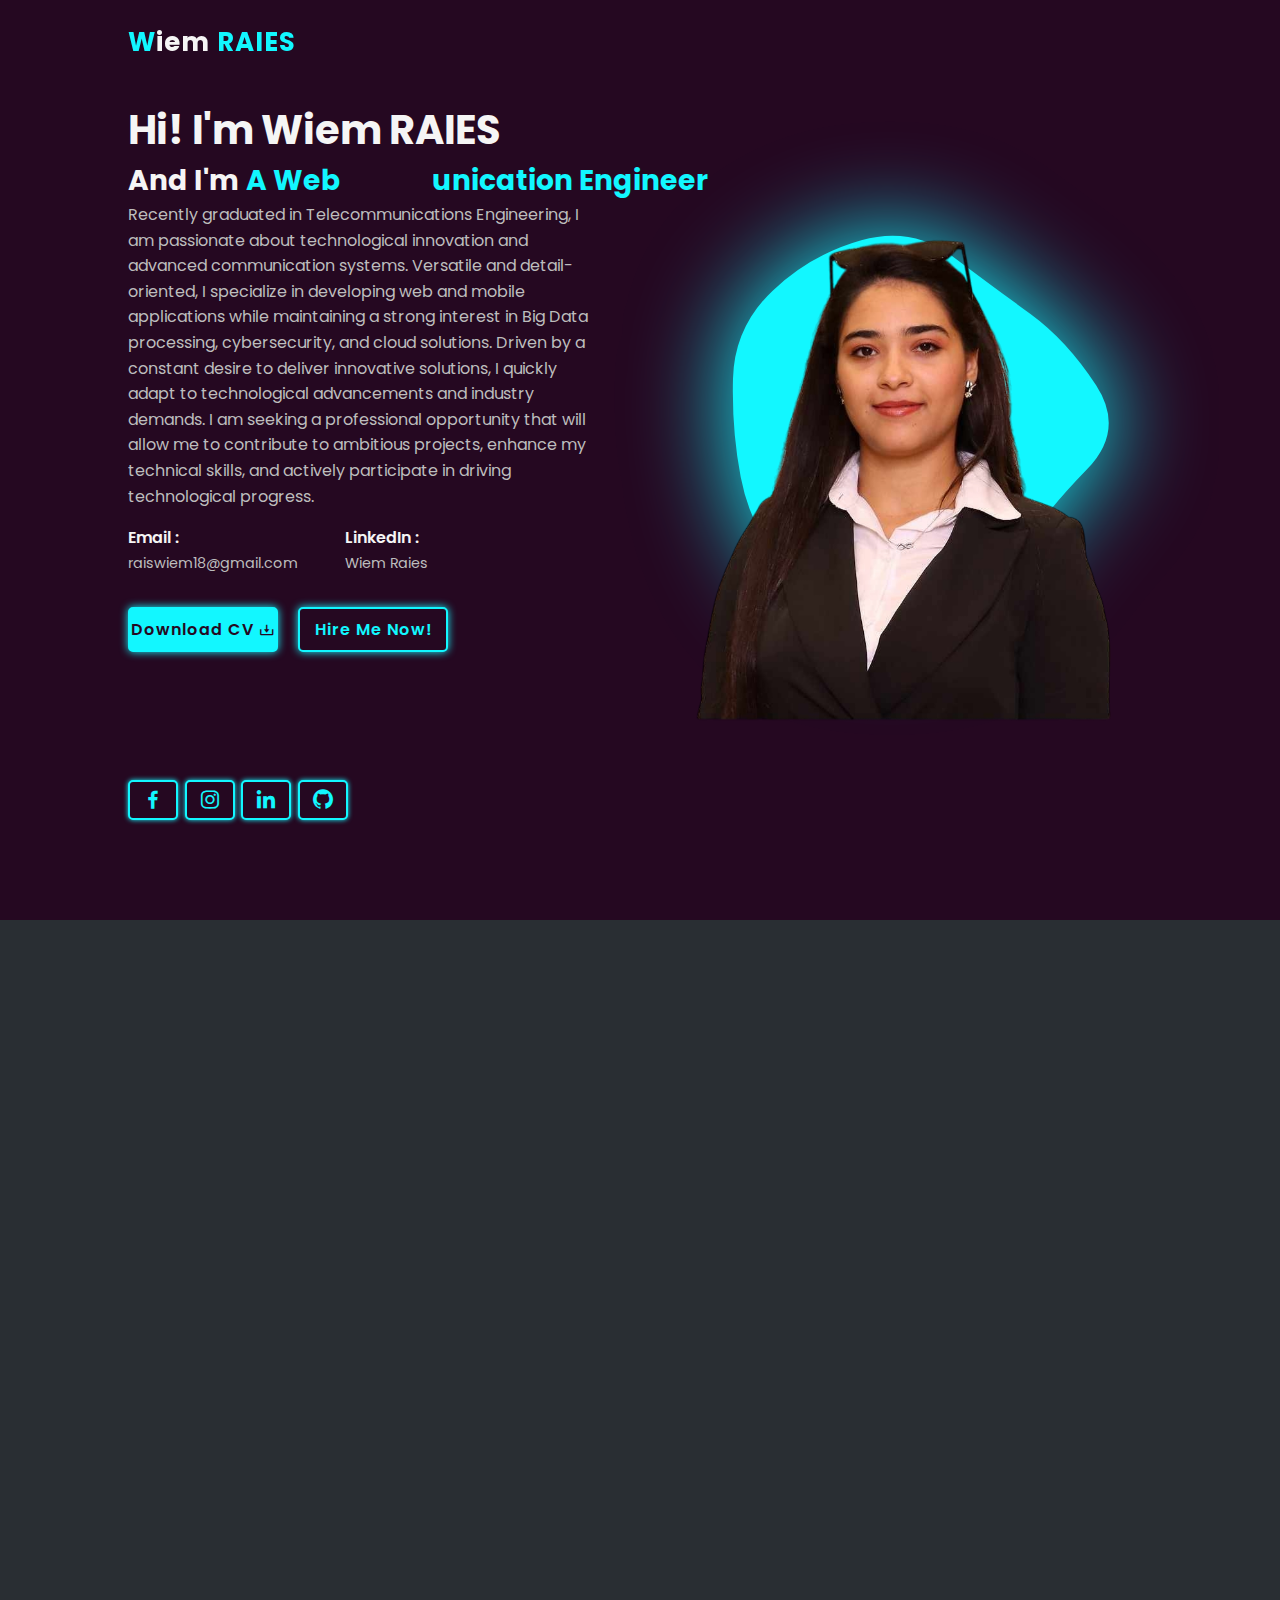
<file: index.html>
<!DOCTYPE html>
<html lang="en">
  <head>
    <meta charset="UTF-8" />
    <meta http-equiv="X-UA-Compatible" content="IE=edge" />
    <meta name="viewport" content="width=device-width, initial-scale=1.0" />
    <title>Pars Coder || Portfolio Website</title>
    <link rel="stylesheet" href="style.css" />
    <link
      href="https://unpkg.com/boxicons@2.1.4/css/boxicons.min.css"
      rel="stylesheet"
    />
  </head>
  <body>
    <!--header site-->
    <header>
      <div class="logo"><span>W</span>iem&nbsp;<span>RAIES</span></div>
      <ul class="navlist">
        <li><a href="#home" style="--i: 1">Home</a></li>
        <li><a href="#about" style="--i: 2">About Me</a></li>
        <li><a href="#certifications" style="--i: 3">Certifications</a></li>
        <li><a href="#skills" style="--i: 4">Skills</a></li>
        <li><a href="#portfolio" style="--i: 5">Projects</a></li>
        <li><a href="#contact" style="--i: 6">Contact Me</a></li>
      </ul>
      <div id="menu-icon" class="bx bx-menu"></div>
    </header>
    <!--home section ------------------------------------------------------->
    <section id="home" class="home">
      <div class="home-content scroll-scale">
        <h1>Hi! I'm Wiem RAIES</h1>
        <div class="change-text">
          <h3>And I'm</h3>
          <h3>
            <span class="word">A&nbsp; Telecommunication &nbsp; Engineer</span>
            <span class="word">A&nbsp; Web &nbsp; Developper</span>
            <span class="word">An&nbsp; Android &nbsp; Developper</span>
            <span class="word">A &nbsp;Network &nbsp; Engineer</span>
          </h3>
        </div>
        <p>
          Recently graduated in Telecommunications Engineering, I am passionate
          about technological innovation and advanced communication systems.
          Versatile and detail-oriented, I specialize in developing web and
          mobile applications while maintaining a strong interest in Big Data
          processing, cybersecurity, and cloud solutions. Driven by a constant
          desire to deliver innovative solutions, I quickly adapt to
          technological advancements and industry demands. I am seeking a
          professional opportunity that will allow me to contribute to ambitious
          projects, enhance my technical skills, and actively participate in
          driving technological progress.
        </p>
        <div class="info-box">
          <div class="email-info">
            <h5>Email :</h5>
            <span>raiswiem18@gmail.com</span>
          </div>
          <div class="linkedin-info">
            <h5>LinkedIn :</h5>
            <span
              ><a
                href="https://www.linkedin.com/in/wiem-raies-06b662262/"
                target="_blank"
                >Wiem Raies</a
              ></span
            >
          </div>
        </div>
        <div class="btn-box">
          <a href="img/resume.pdf" target="_blank" class="btn">Download CV&nbsp;<i class='bx bx-download'></i></a>
          <a href="mailto:raiswiem18@gmail.com" class="btn">Hire Me Now!</a>
        </div>

        <div class="social-icons">
          <a href="https://www.facebook.com/wafa.raies.5" target="_blank"><i class="bx bxl-facebook"></i></a>
          <a href="https://www.instagram.com/wiem_raies/" target="_blank"><i class="bx bxl-instagram"></i></a>
          <a href="https://www.linkedin.com/in/wiem-raies-06b662262/" target="_blank"><i class="bx bxl-linkedin"></i
          ></a>
          <a href="https://github.com/wiemraies" target="_blank" title="Visitez mon GitHub">
            <i class="bx bxl-github"></i>
          </a>
          
        </div>
      </div>
      <div class="home-image scroll-scale">
        <div class="img-box">
          <img src="img/wiem2.png" alt="" />
        </div>
        <div class="liquid-shape">
          <svg
            viewBox="0 0 500 500"
            xmlns="http://www.w3.org/2000/svg"
            xmlns:xlink="http://www.w3.org/1999/xlink"
            width="100%"
            id="blobSvg"
          >
            <path fill="#12f7ff">
              <animate
                attributeName="d"
                dur="20000ms"
                repeatCount="indefinite"
                values="M428,289.5Q388,329,363,365.5Q338,402,294,429Q250,456,197,444.5Q144,433,116,388.5Q88,344,77,297Q66,250,64.5,196Q63,142,103,103.5Q143,65,196.5,44Q250,23,294,60Q338,97,379.5,124Q421,151,444.5,200.5Q468,250,428,289.5Z;

                         M441.5,294Q402,338,375,378.5Q348,419,299,436.5Q250,454,197,444Q144,434,105,395Q66,356,60,303Q54,250,61.5,197.5Q69,145,108,108.5Q147,72,198.5,70Q250,68,290,89.5Q330,111,360.5,140Q391,169,436,209.5Q481,250,441.5,294Z;

                         M424.5,302Q430,354,393.5,394.5Q357,435,303.5,434.5Q250,434,207.5,415.5Q165,397,119,374.5Q73,352,40.5,301Q8,250,28.5,192Q49,134,104,113.5Q159,93,204.5,94Q250,95,294.5,95.5Q339,96,401.5,111.5Q464,127,441.5,188.5Q419,250,424.5,302Z;

                         M460.5,312Q465,374,398.5,383Q332,392,291,405.5Q250,419,192,435Q134,451,108,399Q82,347,66,298.5Q50,250,47,190.5Q44,131,95.5,101Q147,71,198.5,42Q250,13,295,53.5Q340,94,376.5,125Q413,156,434.5,203Q456,250,460.5,312Z;

                         M447,300Q423,350,385.5,385Q348,420,299,455.5Q250,491,201,455.5Q152,420,113,385.5Q74,351,51.5,300.5Q29,250,56,201.5Q83,153,129,136.5Q175,120,212.5,104Q250,88,306,72Q362,56,389.5,104.5Q417,153,444,201.5Q471,250,447,300Z;

                         M447,300Q423,350,396,403Q369,456,309.5,473Q250,490,198,459.5Q146,429,116,386.5Q86,344,69.5,297Q53,250,47.5,190Q42,130,98,107Q154,84,202,76Q250,68,303,67.5Q356,67,376,116.5Q396,166,433.5,208Q471,250,447,300Z;

                         M434.5,292Q396,334,375,382.5Q354,431,302,444.5Q250,458,188.5,460.5Q127,463,117,397.5Q107,332,83,291Q59,250,88.5,212Q118,174,144.5,144Q171,114,210.5,101.5Q250,89,309,67.5Q368,46,413.5,87.5Q459,129,466,189.5Q473,250,434.5,292Z;

                         M464,306Q444,362,396,390.5Q348,419,299,417Q250,415,189.5,437.5Q129,460,86.5,414.5Q44,369,65,309.5Q86,250,83,201Q80,152,121.5,125.5Q163,99,206.5,95.5Q250,92,301,82.5Q352,73,404,102Q456,131,470,190.5Q484,250,464,306Z;
 

                         M428,289.5Q388,329,363,365.5Q338,402,294,429Q250,456,197,444.5Q144,433,116,388.5Q88,344,77,297Q66,250,64.5,196Q63,142,103,103.5Q143,65,196.5,44Q250,23,294,60Q338,97,379.5,124Q421,151,444.5,200.5Q468,250,428,289.5Z;
                        "
              ></animate>
            </path>
          </svg>
        </div>

        <div class="liquid-shape">
          <svg
            viewBox="0 0 500 500"
            xmlns="http://www.w3.org/2000/svg"
            xmlns:xlink="http://www.w3.org/1999/xlink"
            width="100%"
            id="blobSvg"
          >
            <path fill="#12f7ff">
              <animate
                attributeName="d"
                dur="20000ms"
                repeatCount="indefinite"
                values="M428,289.5Q388,329,363,365.5Q338,402,294,429Q250,456,197,444.5Q144,433,116,388.5Q88,344,77,297Q66,250,64.5,196Q63,142,103,103.5Q143,65,196.5,44Q250,23,294,60Q338,97,379.5,124Q421,151,444.5,200.5Q468,250,428,289.5Z;

                         M441.5,294Q402,338,375,378.5Q348,419,299,436.5Q250,454,197,444Q144,434,105,395Q66,356,60,303Q54,250,61.5,197.5Q69,145,108,108.5Q147,72,198.5,70Q250,68,290,89.5Q330,111,360.5,140Q391,169,436,209.5Q481,250,441.5,294Z;

                         M424.5,302Q430,354,393.5,394.5Q357,435,303.5,434.5Q250,434,207.5,415.5Q165,397,119,374.5Q73,352,40.5,301Q8,250,28.5,192Q49,134,104,113.5Q159,93,204.5,94Q250,95,294.5,95.5Q339,96,401.5,111.5Q464,127,441.5,188.5Q419,250,424.5,302Z;

                         M460.5,312Q465,374,398.5,383Q332,392,291,405.5Q250,419,192,435Q134,451,108,399Q82,347,66,298.5Q50,250,47,190.5Q44,131,95.5,101Q147,71,198.5,42Q250,13,295,53.5Q340,94,376.5,125Q413,156,434.5,203Q456,250,460.5,312Z;

                         M447,300Q423,350,385.5,385Q348,420,299,455.5Q250,491,201,455.5Q152,420,113,385.5Q74,351,51.5,300.5Q29,250,56,201.5Q83,153,129,136.5Q175,120,212.5,104Q250,88,306,72Q362,56,389.5,104.5Q417,153,444,201.5Q471,250,447,300Z;

                         M447,300Q423,350,396,403Q369,456,309.5,473Q250,490,198,459.5Q146,429,116,386.5Q86,344,69.5,297Q53,250,47.5,190Q42,130,98,107Q154,84,202,76Q250,68,303,67.5Q356,67,376,116.5Q396,166,433.5,208Q471,250,447,300Z;

                         M434.5,292Q396,334,375,382.5Q354,431,302,444.5Q250,458,188.5,460.5Q127,463,117,397.5Q107,332,83,291Q59,250,88.5,212Q118,174,144.5,144Q171,114,210.5,101.5Q250,89,309,67.5Q368,46,413.5,87.5Q459,129,466,189.5Q473,250,434.5,292Z;

                         M464,306Q444,362,396,390.5Q348,419,299,417Q250,415,189.5,437.5Q129,460,86.5,414.5Q44,369,65,309.5Q86,250,83,201Q80,152,121.5,125.5Q163,99,206.5,95.5Q250,92,301,82.5Q352,73,404,102Q456,131,470,190.5Q484,250,464,306Z;
 

                         M428,289.5Q388,329,363,365.5Q338,402,294,429Q250,456,197,444.5Q144,433,116,388.5Q88,344,77,297Q66,250,64.5,196Q63,142,103,103.5Q143,65,196.5,44Q250,23,294,60Q338,97,379.5,124Q421,151,444.5,200.5Q468,250,428,289.5Z;
                        "
              ></animate>
            </path>
          </svg>
        </div>
      </div>
    </section>

    <!--about me section --------------------------------------------------------------------------------------------------------------------------------------------------------->
    <section id="about" class="about">
      <div class="img-about scroll-scale">
        <img src="img/wiwi1.png" />
        <div class="info-about1">
          <span>5</span>
          <p>Years of Education</p>
        </div>
        <div class="info-about2">
          <span>4</span>
          <p>Project Complete</p>
        </div>
        <div class="info-about3">
          <span>4</span>
          <p>Internships</p>
        </div>
      </div>
      <div class="about-content scroll-scale">
        <span>Let me introduce myself</span>
        <h2>About Me</h2>
        <h3>A Story Of Good</h3>
        <p>
            I graduated with the highest honors, a reflection of my unwavering commitment, resilience, and determination to overcome challenges. Every obstacle along the way has been an opportunity to grow stronger and push beyond my limits. I firmly believe that failures are not the end but the beginning of success—each failure teaches me something valuable and paves the way forward. Inspired by Soichiro Honda’s philosophy, I embrace setbacks as stepping stones to greater achievements, knowing that learning to fail is an essential part of learning to succeed.

            For me, nothing is impossible. With effort, focus, and perseverance, any challenge can be overcome. I approach every situation with a mindset of continuous learning, never settling for "I don't know" or "I can't." Instead, I seize every opportunity to master new tools and technologies, turning hard work into meaningful progress. Success, to me, is the result of unwavering dedication and the courage to keep moving forward.
        </p>
       
      </div>
    </section>
    <!--services section--------------------------------------------------------------------------------------------------------------------------------------------------------->
    <section id="certifications" class="services">
      <div class="main-text scroll-scale">
          <span>What I Have Earned</span>
          <h2>My Certifications</h2>
      </div>
      <div class="section-services scroll-bottom">
          <!-- Badge 1 -->
          <div class="service-box">
            <h3>Azure Fundamentals Certification</h3>
            <div data-iframe-width="150" data-iframe-height="270" data-share-badge-id="22de9ac3-10bc-4578-92ba-cdc9b7814b3c" data-share-badge-host="https://www.credly.com"></div>
            <div class="btn-box service-btn">
              <a href="https://www.credly.com/badges/22de9ac3-10bc-4578-92ba-cdc9b7814b3c" target="_blank" class="btn">View Badge</a>
            </div>
          </div>
        
          <!-- Badge 2 -->
          <div class="service-box">
            <h3>Azure AI Fundamentals Certification </h3>
            <div data-iframe-width="150" data-iframe-height="270" data-share-badge-id="ca63d900-40e5-4c49-856b-96e737a09b0c" data-share-badge-host="https://www.credly.com"></div>
            <div class="btn-box service-btn">
              <a href="https://www.credly.com/badges/ca63d900-40e5-4c49-856b-96e737a09b0c" target="_blank" class="btn">View Badge</a>
            </div>
          </div>
        
          <!-- Badge 3 -->
          <div class="service-box">
            <h3>Azure Data Fundamentals Certification</h3>
            <div data-iframe-width="150" data-iframe-height="270" data-share-badge-id="55c4f37c-9c66-4fa6-a937-0f17bbb0f55c" data-share-badge-host="https://www.credly.com"></div>
            <div class="btn-box service-btn">
              <a href="https://www.credly.com/badges/55c4f37c-9c66-4fa6-a937-0f17bbb0f55c" target="_blank" class="btn">View Badge</a>
            </div>
          </div>
        
          <!-- Badge 4 -->
          <div class="service-box">
            <h3>DevNet Associate Certification</h3>
            <div data-iframe-width="150" data-iframe-height="270" data-share-badge-id="2e9d5932-2f75-4a6f-bd14-d27a5b949b58" data-share-badge-host="https://www.credly.com"></div>
            <div class="btn-box service-btn">
              <a href="https://www.credly.com/badges/2e9d5932-2f75-4a6f-bd14-d27a5b949b58" target="_blank" class="btn">View Badge</a>
            </div>
          </div>
        
          <!-- Badge 5 -->
          <div class="service-box">
            <h3>CCNA: Introduction To Networks Certification </h3>
            <div data-iframe-width="150" data-iframe-height="270" data-share-badge-id="d628acae-570e-4325-a9f1-e485c5550756" data-share-badge-host="https://www.credly.com"></div>
            <div class="btn-box service-btn">
              <a href="https://www.credly.com/badges/d628acae-570e-4325-a9f1-e485c5550756" target="_blank" class="btn">View Badge</a>
            </div>
          </div>
        </div>
        <!-- Script for Credly Badges -->
        <script type="text/javascript" async src="//cdn.credly.com/assets/utilities/embed.js"></script>

      </div>
  </section>
    
    <!--skill section-------------------------------------------------------------------------------------------------------------------------------------------------------->
    <section id="skills" class="skills">
      <div class="main-text scroll-scale">
        <span>Technical And Professional</span>
        <h2>Skills</h2>
      </div>
      <div class="skill-main">
        <div class="skill-left scroll-scale">
          <h3>Technical Skills</h3>

          <div class="skill-bar">
            <div class="info">
              <p>HTML</p>
              <p>73%</p>
            </div>
            <div class="bar">
              <span class="html"></span>
            </div>
          </div>

          <div class="skill-bar">
            <div class="info">
              <p>CSS</p>
              <p>70%</p>
            </div>
            <div class="bar">
              <span class="css"></span>
            </div>
          </div>

          <div class="skill-bar">
            <div class="info">
              <p>JavaScript</p>
              <p>69%</p>
            </div>
            <div class="bar">
              <span class="javascript"></span>
            </div>
          </div>

          <div class="skill-bar">
            <div class="info">
              <p>PHP</p>
              <p>72%</p>
            </div>
            <div class="bar">
              <span class="php"></span>
            </div>
          </div>

          <div class="skill-bar">
            <div class="info">
              <p>Java</p>
              <p>80%</p>
            </div>
            <div class="bar">
              <span class="java"></span>
            </div>
          </div>

          <div class="skill-bar">
            <div class="info">
              <p>JEE</p>
              <p>60%</p>
            </div>
            <div class="bar">
              <span class="jee"></span>
            </div>
          </div>


          <div class="skill-bar">
            <div class="info">
              <p>Python</p>
              <p>65%</p>
            </div>
            <div class="bar">
              <span class="python"></span>
            </div>
          </div>

          <div class="skill-bar">
            <div class="info">
              <p>Angular</p>
              <p>85%</p>
            </div>
            <div class="bar">
              <span class="angular"></span>
            </div>
          </div>

         

          <div class="skill-bar">
            <div class="info">
              <p>SpringBoot</p>
              <p>66%</p>
            </div>
            <div class="bar">
              <span class="springboot"></span>
            </div>
          </div>

          <div class="skill-bar">
            <div class="info">
              <p>NodeJs</p>
              <p>40%</p>
            </div>
            <div class="bar">
              <span class="nodejs"></span>
            </div>
          </div>

          <div class="skill-bar">
            <div class="info">
              <p>SQL</p>
              <p>90%</p>
            </div>
            <div class="bar">
              <span class="sql"></span>
            </div>
          </div>

          <div class="skill-bar">
            <div class="info">
              <p>UML</p>
              <p>75%</p>
            </div>
            <div class="bar">
              <span class="uml"></span>
            </div>
          </div>

          <div class="skill-bar">
            <div class="info">
              <p>Docker</p>
              <p>45%</p>
            </div>
            <div class="bar">
              <span class="docker"></span>
            </div>
          </div>

          <div class="skill-bar">
            <div class="info">
              <p>Git/Github</p>
              <p>75%</p>
            </div>
            <div class="bar">
              <span class="git"></span>
            </div>
          </div>

          <div class="skill-bar">
            <div class="info">
              <p>Linux</p>
              <p>65%</p>
            </div>
            <div class="bar">
              <span class="linux"></span>
            </div>
          </div>
        </div>

        <div class="skill-right scroll-scale">
          <h3>Professional Skills</h3>
          <div class="professional">
            <div class="box">
              <div class="circle" data-dots="80" data-percent="90"></div>
              <div class="text">
                <big>90%</big>
                <small>Team Work</small>
              </div>
            </div>

            <div class="box">
              <div class="circle" data-dots="80" data-percent="85"></div>
              <div class="text">
                <big>85%</big>
                <small>Creativity</small>
              </div>
            </div>

            <div class="box">
              <div class="circle" data-dots="80" data-percent="80"></div>
              <div class="text">
                <big>80%</big>
                <small>Communication</small>
              </div>
            </div>

            <div class="box">
              <div class="circle" data-dots="80" data-percent="90"></div>
              <div class="text">
                <big>70%</big>
                <small>Project Management</small>
              </div>
            </div>

            <div class="box">
              <div class="circle" data-dots="80" data-percent="80"></div>
              <div class="text">
                <big>85%</big>
                <small>Proactivity</small>
              </div>
            </div>

            <div class="box">
              <div class="circle" data-dots="80" data-percent="80"></div>
              <div class="text">
                <big>90%</big>
                <small>Curiosity</small>
              </div>
            </div>

            <div class="box">
              <div class="circle" data-dots="80" data-percent="80"></div>
              <div class="text">
                <big>70%</big>
                <small>Flexibility</small>
              </div>
            </div>

            <div class="box">
              <div class="circle" data-dots="80" data-percent="80"></div>
              <div class="text">
                <big>80%</big>
                <small>Resilience</small>
              </div>
            </div>
          </div>
        </div>
      </div>
    </section>

    <!--portfolio section---------------------------------------------------------------------------------------------------------------------------------------------->
    <section id="portfolio" class="portfolio">
      <div class="main-text scroll-scale">
        <span>What I Will Do For You</span>
        <h2>Latest projects</h2>
      </div>

      <div class="container">
        <div class="filter-buttons scroll-scale">
          <button class="button" data-filter="all">All</button>
          <button class="button" data-filter=".product">Web App</button>
          <button class="button" data-filter=".inter">Android App</button>
        </div>

        <div class="portfolio-gallery scroll-bottom">
          <div class="port-box mix product">
            <div class="port-image">
              <img src="img/1.jpg" alt="" />
            </div>
            <div class="port-content">
              <h3>Initiation Internship</h3>
              <p>
                My first summer internship focused on learning the basics of the Angular framework.
              </p>
              <a href="#" class="view-video" data-video="img/stagdinitiation.mp4" ><i class="bx bx-link-external"></i></a>
              
            </div>
          </div>

          <div class="port-box mix product">
            <div class="port-image">
              <img src="img/2.jpg" alt="" />
            </div>
            <div class="port-content">
              <h3>End-of-Year Project</h3>
              <p>
                Design and development of an e-learning application using both Angular and SpringBoot frameworks.
              </p>
              <a href="#" class="view-video" data-video="img/e-learning1.mp4" ><i class="bx bx-link-external"></i></a>
            </div>
          </div>

          <div class="port-box mix product">
            <div class="port-image">
              <img src="img/3.jpg" alt="" />
            </div>
            <div class="port-content">
              <h3>Advanced Internship</h3>
              <p>
                Design and development of a stock management application using both Angular and SpringBoot frameworks.
              </p>
              <a href="#" class="view-video" data-video="img/gestion de stock.mp4" ><i class="bx bx-link-external"></i></a>
            </div>
          </div>

          <div class="port-box mix inter">
            <div class="port-image">
              <img src="img/4.jpg" alt="" />
            </div>
            <div class="port-content">
              <h3>Final Project</h3>
              <p>
                Design and development of a centimeter-level GNSS geolocation application for micromobility.
              </p>
              <a href="#" class="view-video" data-video="img/geomicromob.mp4" ><i class="bx bx-link-external"></i></a>
            </div>
          </div>

         <!-- <div class="port-box mix inter">
            <div class="port-image">
              <img src="img/5.jpg" alt="" />
            </div>
            <div class="port-content">
              <h3>Web Design</h3>
              <p>
                Lorem ipsum dolor sit amet consectetur adipisicing elit. Esse,
                architecto labore quisquam eveniet blanditiis accusamus cum
                voluptatum recusandae provident.
              </p>
              <a href="#"><i class="bx bx-link-external"></i></a>
            </div>
          </div>

          <div class="port-box mix web">
            <div class="port-image">
              <img src="img/6.jpg" alt="" />
            </div>
            <div class="port-content">
              <h3>Web Design</h3>
              <p>
                Lorem ipsum dolor sit amet consectetur adipisicing elit. Esse,
                architecto labore quisquam eveniet blanditiis accusamus cum
                voluptatum recusandae provident.
              </p>
              <a href="#"><i class="bx bx-link-external"></i></a>
            </div>
          </div>-->
        </div>
       
      </div>
    </section>
    <!-- Modal for Video Capture -->
<div id="modal" class="modal">
  <div class="modal-content">
    <video id="modal-video" autoplay muted controls>
      <source src="" type="video/mp4">
      Votre navigateur ne supporte pas la lecture vidéo.
    </video>
    <span id="close-modal" class="close">&times;</span>
  </div>
</div>

<!-- Styles for Modal -->
<style>
  .modal {
    display: none;
    position: fixed;
    z-index: 1;
    left: 0;
    top: 0;
    width: 100%;
    height: 100%;
    background-color: rgba(0, 0, 0, 0.6);
    justify-content: center;
    align-items: center;
  }

  .modal-content {
    background-color: black;
    padding: 20px;
    border-radius: 8px;
    text-align: center;
    position: relative;
    max-width: 90%;
  }

  #modal-video {
    max-width: 100%;
    max-height: 80vh;
  }

  .close {
    position: absolute;
    top: 10px;
    right: 10px;
    font-size: 24px;
    cursor: pointer;
  }
</style>

<!-- JavaScript for Modal Interaction -->
<script>
  const videoLinks = document.querySelectorAll('.view-video');
  const modal = document.getElementById('modal');
  const modalVideo = document.getElementById('modal-video');
  const closeModal = document.getElementById('close-modal');

  videoLinks.forEach(link => {
    link.addEventListener('click', function (e) {
      e.preventDefault();
      const videoUrl = this.dataset.video;
      modalVideo.src = videoUrl;
      modal.style.display = 'flex';
    });
  });

  closeModal.addEventListener('click', function () {
    modal.style.display = 'none';
    modalVideo.pause(); // Pause video when modal closes
    modalVideo.src = ''; // Reset video source
  });

  window.addEventListener('click', function (e) {
    if (e.target === modal) {
      modal.style.display = 'none';
      modalVideo.pause();
      modalVideo.src = '';
    }
  });
</script>

    <!--contact section---------------------------------------------------------------------------------------------------------------------------------------------->
    <section id="contact" class="contact">
      <div class="main-text scroll-scale">
        <span>Ask Me Question</span>
        <h2>Contact Me</h2>
        <form id="contact-form" action="https://formsubmit.co/raiswiem18@gmail.com" method="POST">
          <input type="hidden" name="_next" value="https://wiemraies.github.io/Portfoliow/thank_you.html">
          <input type="text" name="name" placeholder="Your Name" required />
          <input type="email" name="email" placeholder="Your Email" required />
          <textarea name="message" cols="30" rows="10" placeholder="Your Message" required></textarea>
          <div class="btn-box formBtn">
            <button type="submit" class="btn">Send Message</button>
          </div>
        </form>
      </div>
    </section>
    <!--footer website-------------------------------------------------------------------------------------------------------------------------------------------->
    <footer>
      <p class="scroll-scale">
        Copyright &copy; 2025 by Wiem Raies || All Right Reserved.
      </p>
      <a href="#home"><i class="bx bx-up-arrow-alt"></i></a>
    </footer>

    <script src="mixitup.min.js"></script>
    <script src="script.js"></script>
  </body>
</html>
</file>
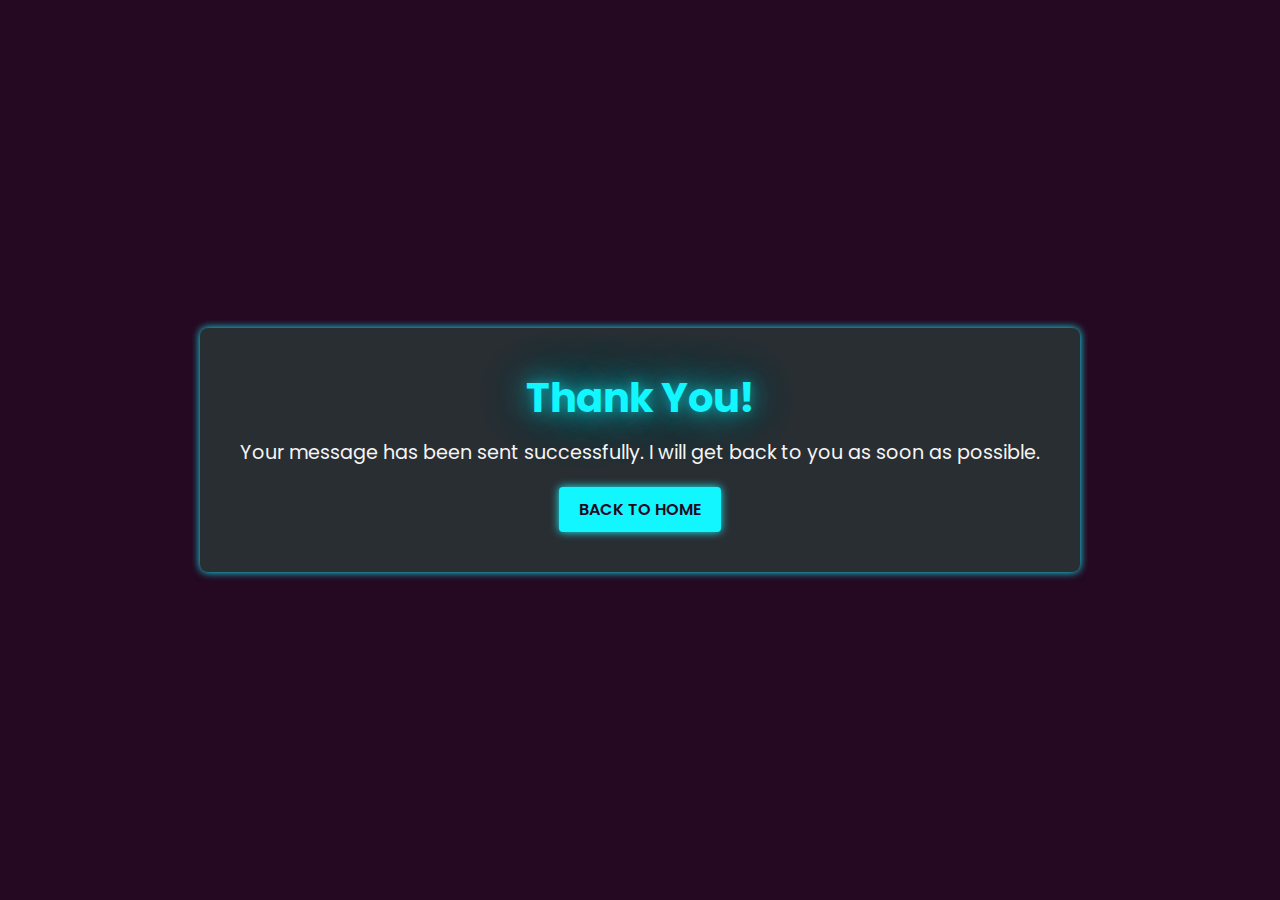
<file: thank_you.html>
<!DOCTYPE html>
<html lang="en">
<head>
    <meta charset="UTF-8">
    <meta name="viewport" content="width=device-width, initial-scale=1.0">
    <title>Thank You</title>
    <style>
        @import url("https://fonts.googleapis.com/css2?family=Poppins:wght@100;200;300;400;500;600;700;800;900&display=swap");
        
        * {
            padding: 0;
            margin: 0;
            box-sizing: border-box;
            list-style: none;
            scroll-behavior: smooth;
            text-decoration: none;
        }

        :root {
            --text-color: #f5f5f5;
            --hover-color: #12f7ff;
            --bg-color: #250821;
            --secon-bg-color: #292e33;
            --neon-box-shadow: 0 0 0.5rem #12f7ff;
            --font-neon-text-shadow: 0 0 10px rgba(18, 247, 255, 0.3),
                0 0 20px rgba(18, 247, 255, 0.3), 0 0 30px rgba(18, 247, 255, 0.3),
                0 0 40px rgba(18, 247, 255, 0.3), 0 0 70px rgba(18, 247, 255, 0.3),
                0 0 80px rgba(18, 247, 255, 0.3), 0 0 100px rgba(18, 247, 255, 0.3),
                0 0 150px rgba(18, 247, 255, 0.3);
        }

        body {
            font-family: "Poppins", sans-serif;
            background-color: var(--bg-color);
            color: var(--text-color);
            display: flex;
            justify-content: center;
            align-items: center;
            height: 100vh;
            margin: 0;
        }

        .thank-you-message {
            text-align: center;
            padding: 40px;
            background: var(--secon-bg-color);
            border-radius: 8px;
            box-shadow: var(--neon-box-shadow);
        }

        .thank-you-message h1 {
            font-size: 2.5rem;
            text-shadow: var(--font-neon-text-shadow);
            color: var(--hover-color);
        }

        .thank-you-message p {
            font-size: 1.2rem;
            color: var(--text-color);
            margin-top: 10px;
        }

        .thank-you-message a {
            display: inline-block;
            margin-top: 20px;
            padding: 10px 20px;
            background: var(--hover-color);
            color: var(--bg-color);
            font-weight: 600;
            text-transform: uppercase;
            text-decoration: none;
            border-radius: 4px;
            box-shadow: var(--neon-box-shadow);
            transition: 0.4s;
        }

        .thank-you-message a:hover {
            background: var(--bg-color);
            color: var(--hover-color);
            box-shadow: none;
        }
    </style>
</head>
<body>
    <div class="thank-you-message">
        <h1>Thank You!</h1>
        <p>Your message has been sent successfully. I will get back to you as soon as possible.</p>
        <a href="index.html">Back to Home</a>
    </div>
</body>
</html>
</file>
<file: style.css>
@import url("https://fonts.googleapis.com/css2?family=Poppins:wght@100;200;300;400;500;600;700;800;900&display=swap");
* {
  padding: 0;
  margin: 0;
  box-sizing: border-box;
  list-style: none;
  scroll-behavior: smooth;
  text-decoration: none;
}
:root {
  --text-color: #f5f5f5;
  --hover-color: #12f7ff;
  --bg-color: #250821;
  --secon-bg-color: #292e33;
  --big-font: 2.5rem;
  --norma-font: 2rem;
  --normal-font: 1rem;
  --neon-box-shadow: 0 0 0.5rem #12f7ff;
  --h2-font: 3rem;
  --font-neon-text-shadow: 0 0 10px rgba(18, 247, 255, 0.3),
    0 0 20px rgba(18, 247, 255, 0.3), 0 0 30px rgba(18, 247, 255, 0.3),
    0 0 40px rgba(18, 247, 255, 0.3), 0 0 70px rgba(18, 247, 255, 0.3),
    0 0 80px rgba(18, 247, 255, 0.3), 0 0 100px rgba(18, 247, 255, 0.3),
    0 0 150px rgba(18, 247, 255, 0.3);
}
::-webkit-scrollbar {
  height: 0;
  width: 0.5rem;
}
::-webkit-scrollbar-track {
  background: var(--secon-bg-color);
}
::-webkit-scrollbar-thumb {
  background: var(--hover-color);
  border-radius: 5rem;
}

body {
  font-family: "Poppins", sans-serif;
  background-color: var(--bg-color);
  color: var(--text-color);
}
header {
  position: fixed;
  top: 0;
  left: 0;
  z-index: 1000;
  border-bottom: 1px solid transparent;
  display: flex;
  align-items: center;
  justify-content: space-between;
  width: 100%;
  padding: 20px 10%;
}

header.sticky {
  background: var(--bg-color);
  border-bottom: 1px solid var(--secon-bg-color);
  padding: 12px 10%;
}

.logo {
  font-size: 26px;
  font-weight: 700;
  letter-spacing: 1px;
}
span {
  color: var(--hover-color);
}
.navlist {
  display: flex;
}
.navlist a {
  display: inline-block;
  color: var(--text-color);
  font-weight: 500;
  padding: 10px 20px;
  animation: slideAnimation 1s ease forwards;
  animation-delay: calc(.3s * var(--i));
  opacity: 0;
}
.navlist a:hover {
  color: var(--hover-color);
  text-shadow: 0 0 10px rgba(18, 247, 255, 0.6),
    0 0 20px rgba(18, 247, 255, 0.6), 0 0 30px rgba(18, 247, 255, 0.6),
    0 0 40px rgba(18, 247, 255, 0.6), 0 0 70px rgba(18, 247, 255, 0.6),
    0 0 80px rgba(18, 247, 255, 0.6), 0 0 100px rgba(18, 247, 255, 0.6),
    0 0 150px rgba(18, 247, 255, 0.6);
}
.navlist a.active {
  color: var(--hover-color);
}

#menu-icon {
  font-size: 1.8rem;
  z-index: 10001;
  cursor: pointer;
  margin-left: 25px;
  background: var(--hover-color);
  border-radius: 3px;
  color: var(--secon-bg-color);
  display: none;
}
section {
  padding: 100px 10%;
}
.home {
  min-height: 100vh;
  height: 100%;
  display: grid;
  grid-template-columns: repeat(2, 1fr);
  align-items: center;
  grid-gap: 4em;
}
.home-content {
  max-width: 600px;
}
.home-content h1 {
  font-size: var(--big-font);
  font-weight: 700;
}
.change-text {
  font-size: 1.5rem;
  font-weight: 600;
}
.change-text h3 {
  display: inline-flex;
  margin: 0;
  vertical-align: top;
}
.change-text h3 .word {
  position: absolute;
  display: flex;
  opacity: 0;
}
.change-text h3 .word .letter {
  transform-origin: center center 25px;
}
.change-text h3 .word .letter.out {
  transform: rotateX(90deg);
  transition: 0.32s cubic-bezier(0.6, 0, 0.7, 0.2);
}
.change-text h3 .word .letter.in {
  transition: 0.38s ease;
}
.change-text h3 .word .letter.behind {
  transform: rotateX(-90deg);
}
.home-content p {
  color: #bdbdbd;
  line-height: 1.6;
}
.info-box {
  display: inline-flex;
  justify-content: space-between;
  align-items: center;
  width: 300px;
  margin: 1rem 0 2rem;
}
.info-box h5 {
  font-weight: 600;
  color: var(--text-color);
  font-size: 1rem;
}
.info-box span {
  font-size: 0.9rem;
  color: #bdbdbd;
}
.info-box span a {
  color: #bdbdbd;
}
.btn-box {
  display: flex;
  justify-content: space-between;
  width: 320px;
  height: 45px;
}
.btn-box .btn {
  display: inline-flex;
  justify-content: center;
  align-items: center;
  width: 150px;
  height: 100%;
  background: var(--hover-color);
  color: var(--bg-color);
  font-size: 1rem;
  letter-spacing: 1px;
  font-weight: 600;
  transition: 0.6s;
  box-shadow: var(--neon-box-shadow);
  border-radius: 5px;
  position: relative;
  overflow: hidden;
  z-index: 1;
  border: 2px solid var(--hover-color);
}
.btn:hover {
  color: var(--hover-color);
}
.btn::before {
  content: "";
  position: absolute;
  top: 0;
  left: 0;
  background: var(--bg-color);
  width: 0;
  height: 100%;
  z-index: -1;
  transition: 0.4s;
}
.btn:hover::before {
  width: 100%;
}
.btn:nth-child(2) {
  background: var(--bg-color);
  color: var(--hover-color);
}
.btn:nth-child(2):hover {
  color: var(--bg-color);
}
.btn:nth-child(2)::before {
  background: var(--hover-color);
}
.social-icons {
  margin-top: 8rem;
  display: flex;
  justify-content: space-between;
  width: 220px;
  height: 40px;
}
.social-icons a {
  display: inline-flex;
  width: 50px;
  height: 100%;
  justify-content: center;
  align-items: center;
  background: var(--bg-color);
  color: var(--hover-color);
  border: 2px solid var(--hover-color);
  transition: 0.6s;
  box-shadow: 0 0 0.3rem;
  border-radius: 5px;
  position: relative;
  z-index: 1;
  overflow: hidden;
}
.social-icons a i {
  font-size: 1.5rem;
}
.social-icons a:hover {
  color: var(--bg-color);
}
.social-icons a::before {
  content: "";
  position: absolute;
  left: 0;
  top: 0;
  width: 0;
  height: 100%;
  background: var(--hover-color);
  transition: 0.6s;
  z-index: -1;
}
.social-icons a:hover::before {
  width: 100%;
}
.home-image {
  position: relative;
}
.img-box {
  text-align: center;
}
.img-box img {
  width: 100%;
  max-width: 450px;
  height: auto;
}
.liquid-shape {
  position: absolute;
  width: 100%;
  height: 100%;
  z-index: -1;
  top: 0%;
}
.liquid-shape:nth-child(2) {
  filter: blur(50px);
}
/*About Section css-------------------------------------------------------------*/
.about {
  display: flex;
  justify-content: center;
  align-items: center;
  grid-gap: 2em;
  background: var(--secon-bg-color);
}
.about .img-about {
  text-align: center;
  position: relative;
}
.about .img-about img {
  max-width: 600px;
  height: auto;
}
.about-content span {
  color: #fdfdfd;
  font-size: 0.8rem;
  font-weight: 200;
  letter-spacing: 2px;
  text-transform: uppercase;
}
.about-content h2 {
  color: var(--hover-color);
  font-weight: 700;
  font-size: var(--norma-font);
}
.about-content h3 {
  font-weight: 600;
  font-size: 1.5rem;
  margin-bottom: 0.2rem;
}
.about-content p {
  color: #fdfdfd;
  font-weight: 300;
  margin-bottom: 1.5rem;
}
.info-about1,
.info-about2,
.info-about3 {
  background: var(--bg-color);
  font-size: 0.5rem;
  position: absolute;
  padding: 10px;
  width: 90px;
  height: 90px;
  border-radius: 69% 31% 66% 34% / 21% 30% 70% 79%;
  display: block;
  box-shadow: var(--neon-box-shadow);
  border: 1px solid var(--hover-color);
  outline: 2px solid var(--bg-color);
  z-index: 100;
  animation: morph 6s linear infinite;
}
.info-about1 {
  left: 5%;
  top: 34%;
}
.info-about2 {
  left: 66%;
  top: 15%;
}
.info-about3 {
  left: 61%;
  top: 70%;
}
.img-about span {
  color: var(--hover-color);
  font-size: 1rem;
  font-weight: 600;
}



/* Services Section CSS */
.main-text {
  width: 100%;
  text-align: center;
  margin-bottom: 2rem;
  color: var(--hover-color);
}

.main-text h2 {
  font-weight: 700;
  font-size: var(--norma-font);
}

.main-text span {
  color: #fdfdfd;
  font-size: 0.8rem;
  font-weight: 200;
  letter-spacing: 2px;
  text-transform: uppercase;
}

.section-services {
  display: grid;
  grid-template-columns: repeat(3, 1fr); /* Trois colonnes égales par défaut */
  gap: 2rem;
  max-width: 1200px;
  margin: 3rem auto; /* Centrer horizontalement et ajouter un espace au-dessus */
}

/* Gérer les cartes de la section */
.section-services .service-box {
  padding: 2rem 1rem;
  text-align: center;
  background: var(--secon-bg-color);
  transition: transform 0.4s;
  border-radius: 10px;
  display: flex;
  flex-direction: column;
  align-items: center; /* Centre les badges horizontalement */
  justify-content: space-between;
}

.service-btn {
  width: auto;
  justify-content: center;
}

.service-box:hover {
  transform: translateY(-0.7rem);
}

.service-icon {
  border: 2px solid var(--hover-color);
  padding: 2rem;
  background: var(--bg-color);
  display: flex;
  align-items: center;
  font-size: 3rem;
  border-radius: 50%;
  color: var(--hover-color);
  box-shadow: var(--neon-box-shadow);
  outline: 3px solid var(--bg-color);
}

.service-box h3 {
  margin-top: 10px;
  font-size: 1.5rem;
}

.service-box p {
  margin: 0.5rem 0 1.5rem 0;
  font-weight: 300;
  letter-spacing: 1px;
  color: #bdbdbd;
  line-height: 1.6;
}

/* Centrer les badges eux-mêmes dans chaque carte */
[data-share-badge-id] {
  margin: 1rem auto;
  display: block;
}








/*Skills Section css-------------------------------------------------------------*/
.skills {
  background: var(--secon-bg-color);
}
.skill-main {
  width: 100%;
  display: grid;
  grid-template-columns: repeat(2, 1fr);
  grid-row-gap: 30px;
  grid-column-gap: 50px;
}
.skill-bar {
  margin-bottom: 2.3rem;
}
.skill-main {
  margin-bottom: 2rem;
  font-size: var(--normal-font);
  text-align: center;
}
.skill-left .skill-bar .info {
  display: flex;
  justify-content: space-between;
  align-items: center;
  padding: 0 10px;
}
.skill-left .skill-bar .bar {
  width: 100%;
  height: 10px;
  background-color: var(--bg-color);
  border-radius: 25px;
  margin-top: 10px;
  position: relative;
}
.skill-bar .bar span {
  width: 50%;
  height: 100%;
  position: absolute;
  left: 0;
  background: var(--hover-color);
  border-radius: 25px;
  box-shadow: var(--neon-box-shadow);
}
.skill-bar .bar .html {
  width: 73%;
  animation: html 2s;
}
.skill-bar .bar .css {
  width: 70%;
  animation: css 3s;
}
.skill-bar .bar .javascript {
  width: 69%;
  animation: javascript 4s;
}
.skill-bar .bar .php {
  width: 72%;
  animation: php 5s;
}
.skill-bar .bar .java {
  width: 80%;
  animation: java 6s;
}
.skill-bar .bar .jee {
  width: 60%;
  animation: css 3s;
}
.skill-bar .bar .python {
  width: 65%;
  animation: css 3s;
}

.skill-bar .bar .angular {
  width: 85%;
  animation: angular 7s;
}
.skill-bar .bar .springboot {
  width: 66%;
  animation: springboot 8s;
}
.skill-bar .bar .nodejs {
  width: 40%;
  animation: css 3s;
}
.skill-bar .bar .sql {
  width: 90%;
  animation: css 3s;
}
.skill-bar .bar .uml {
  width: 75%;
  animation: css 3s;
}
.skill-bar .bar .docker {
  width: 45%;
  animation: css 3s;
}
.skill-bar .bar .git {
  width: 75%;
  animation: css 3s;
}
.skill-bar .bar .linux {
  width: 65%;
  animation: css 3s;
}
/*skill right*/
.professional {
  display: grid;
  grid-template-columns: 1fr 1fr;
}

.box {
  position: relative;
  margin: 10px 0;
  flex: 1 1 15rem;
  margin-top: 30%;
}
.box .text {
  text-align: center;
  color: #fff;
  font-size: 1rem;
}
.box .text big {
  font: 400;
  letter-spacing: 1px;
  position: absolute;
  top: 40%;
  left: 50%;
  transform: translate(-50%, -50%);
}
.box .text small {
  display: block;
  font-weight: 600;
}
.circle {
  width: 100%;
  height: 120px;
  display: flex;
  justify-content: center;
  align-items: center;
}
.circle .points {
  width: 2px;
  height: 10px;
  background-color: var(--bg-color);
  position: absolute;
  border-radius: 3px;
  transform: rotate(calc(var(--i) * var(--rot))) translateY(-45px);
}
.points.marked {
  animation: glow 0.04s linear forwards;
  animation-delay: calc(var(--i) * 0.05s);
}




/*portfolio section css--------------------------------------------------------*/
.filter-buttons {
  margin: 2rem;
  text-align: center;
}
.filter-buttons .button {
  background: none;
  outline: none;
  border: none;
  cursor: pointer;
  font-size: 0.85rem;
  font-weight: 600;
  letter-spacing: 0.4px;
  margin-left: 1.3rem;
  color: var(--text-color);
}
.filter-buttons .button:hover {
  color: var(--hover-color);
}
.portfolio-gallery {
  display: grid;
  grid-template-columns: repeat(auto-fill, minmax(290px, 1fr));
  gap: 2rem;
}
.port-box {
  position: relative;
  border-radius: 15px;
  overflow: hidden;
  background: #292e33;
  display: flex;
  grid-template-rows: 1fr auto;
  align-items: center;
  border: 2px solid var(--hover-color);
  box-shadow: var(--neon-box-shadow);
}
.port-image {
  display: flex;
  align-items: center;
  justify-content: center;
  height: 100%;
  width: 100%;
}

.port-image img {
  width: 100%;
  opacity: 0.5s;
  height: 100%;
  transition: 0.5s;
}
.port-content {
  position: absolute;
  bottom: 0;
  left: 0;
  width: 100%;
  height: 100%;
  opacity: 0;
  background: linear-gradient(rgba(0, 0, 0, 0.2), #12f7ff);
  display: flex;
  align-items: center;
  justify-content: center;
  flex-direction: column;
  text-align: center;
  transition: 0.5s;
  padding: 0 2rem;
}
.port-box:hover .port-content {
  opacity: 1;
}

.port-box:hover .port-image img {
  transform: scale(1.1);
}

.port-content h3 {
  font-size: 1.5rem;
  font-weight: 600;
}
.port-content p {
  font-size: 0.8rem;
  margin: 5px 0 15px 0;
}
.port-content a {
  background: #fff;
  border-radius: 50%;
  display: inline-flex;
  justify-content: center;
  align-items: center;
  width: 50px;
  height: 50px;
  border: 1px solid var(--hover-color);
  outline: 2px solid #fff;
}
.port-content a i {
  font-size: 1.3rem;
  color: var(--secon-bg-color);
}



/*Contact section css-----------------------------------------------*/
.contact {
  background: var(--secon-bg-color);
  width: 100%;
}
.contact form {
  text-align: center;
  max-width: 50rem;
  margin: 1rem auto;
  margin-bottom: 3rem;
}
.contact form input,
.contact form textarea {
  width: 100%;
  color: var(--text-color);
  background: var(--bg-color);
  margin-bottom: 0.8rem;
  border: none;
  border-radius: 5px;
  padding: 0.7rem;
}
.contact form textarea {
  resize: none;
}
.formBtn {
  display: flex;
  justify-content: center;
  width: 100%;
}
.formBtn .btn {
  cursor: pointer;
  font-size: 1rem;
}
/*footer css--------------------------------------------------------*/
footer {
  padding: 1.5rem 10%;
  display: flex;
  align-items: center;
  justify-content: space-between;
}
footer p {
  color: #bdbdbd;
}
footer a {
  display: inline-flex;
  justify-content: center;
  color: var(--text-color);
  background: var(--hover-color);
  padding: 0.6rem;
  border-radius: 5px;
}
footer a i {
  font-size: 1rem;
  color: var(--secon-bg-color);
}
/*paralax--------------------------------------------------------*/
.scroll-scale{
  opacity: 0;
  transform: scale(.9);
  transition: all 2s;
}
.scroll-bottom{
  opacity: 0;
  transform: translateY(300px);
  transition: 3s;
}
.scroll-top{
  opacity: 0;
  transform: translateY(-300px);
  transition: 3s;
}
.show-items{
  opacity: 1;
  transform: translateX(0);
}









/*keyframes--------------------------------------------------------*/
@keyframes morph {
  0%,
  100% {
    border-radius: 40% 60% 70% 30% / 40% 40% 60% 50%;
  }
  30% {
    border-radius: 70% 30% 50% 50% / 30% 30% 70% 70%;
  }
  60% {
    border-radius: 100% 60% 60% 100% / 100% 100% 60% 60%;
  }
  80% {
    border-radius: 69% 31% 66% 34% / 21% 30% 70% 79%;
  }
}

@keyframes html {
  0% {
    width: 0%;
  }
  100% {
    width: 73%;
  }
}

@keyframes css {
  0% {
    width: 0%;
  }
  100% {
    width: 70%;
  }
}

@keyframes javascript {
  0% {
    width: 0%;
  }
  100% {
    width: 69%;
  }
}

@keyframes php {
  0% {
    width: 0%;
  }
  100% {
    width: 72%;
  }
}

@keyframes java {
  0% {
    width: 0%;
  }
  100% {
    width: 80%;
  }
}

@keyframes angular {
  0% {
    width: 0%;
  }
  100% {
    width: 85%;
  }
}

@keyframes springboot {
  0% {
    width: 0%;
  }
  100% {
    width: 66%;
  }
}
@keyframes glow {
  0% {
    background: var(--bg-color);
    box-shadow: none;
  }
  100% {
    background: var(--hover-color);
    box-shadow: var(--neon-box-shadow);
  }
}
@keyframes slideAnimation{
  0% {
    opacity: 0;
    transform: translateY(100px);
  }
  100% {
    opacity: 1;
    transform: translateY(0);
  }
}

/*Break Points*/
@media (max-width: 991px) {
  header,
  header.sticky {
    padding: 15px 5%;
  }
  footer {
    padding: 15px 5%;
  }
  section {
    padding: 50px 5%;
  }
  .navlist a {
    padding: 8px 15px;
  }
  :root {
    --big-font: 2.2rem;
    --norma-font: 1.8rem;
    --normal-font: 1rem;
    --neon-box-shadow: 0 0 0.8rem #12f7ff;
    --h2-font: 3rem;
  }
  .home-content {
    margin-top: 5rem;
  }
  .social-icons {
    margin-top: 2rem;
  }
}
@media (max-width: 768px) {
  #menu-icon {
    display: block;
    transition: all 0.4s ease;
  }
  #menu-icon.bx-x {
    transform: rotate(-180deg);
  }
  .navlist {
    display: flex;
    position: absolute;
    top: -1000px;
    right: 0;
    left: 0;
    flex-direction: column;
    background: var(--bg-color);
    text-align: left;
    padding: 0 5%;
    transition: all 0.45s ease;
  }
  .navlist a {
    display: block;
    padding-bottom: 1rem;
    font-size: 1rem;
  }
  .navlist.open {
    top: 100%;
  }
  .home{
    grid-template-columns: 1fr;
  }
  .home-image{
    margin-bottom: 5rem;   
  }
  .liquid-shape{
    width: 80%;
    left: 10%;
    top: 13%;
  }
  .about{
    flex-direction: column-reverse;
  }
  .skill-main{
    grid-template-columns: 1fr;
  }
  .filter-buttons{
    margin: 2.5rem 0;
  }
  footer p{
    font-size: .8rem;
  }
}
@media (max-width: 420px) {
  html{
    font-size: 80%;
  }
  footer p{
    font-size: .6rem;
  }
  .filter-buttons .button{
    font-size: .8rem;
  }
  .img-about img{
    width: 300px;
  }
  .info-about1, .info-about2, .info-about3{
    display: none;
  }
  .img-about p{
    font-size: 1rem;
  }
/* Ajuster la grille pour un écran très étroit */
.section-services {
  grid-template-columns: 1fr; /* Une seule colonne */
  gap: 1rem; /* Réduire l'espace entre les badges */
}

.service-box {
  padding: 1rem; /* Réduire le padding des cartes */
}

.service-btn .btn {
  font-size: .8rem; /* Ajuster la taille des boutons */
}
}

/* Modifier la disposition pour les écrans moyens (jusqu'à 768px) */
@media (max-width: 768px) {
.section-services {
  grid-template-columns: repeat(2, 1fr); /* Deux colonnes */
}
}

/* Retour à la disposition en 3 colonnes pour les grands écrans */
@media (min-width: 769px) {
.section-services {
  grid-template-columns: repeat(3, 1fr); /* Trois colonnes */
}
}
</file>
